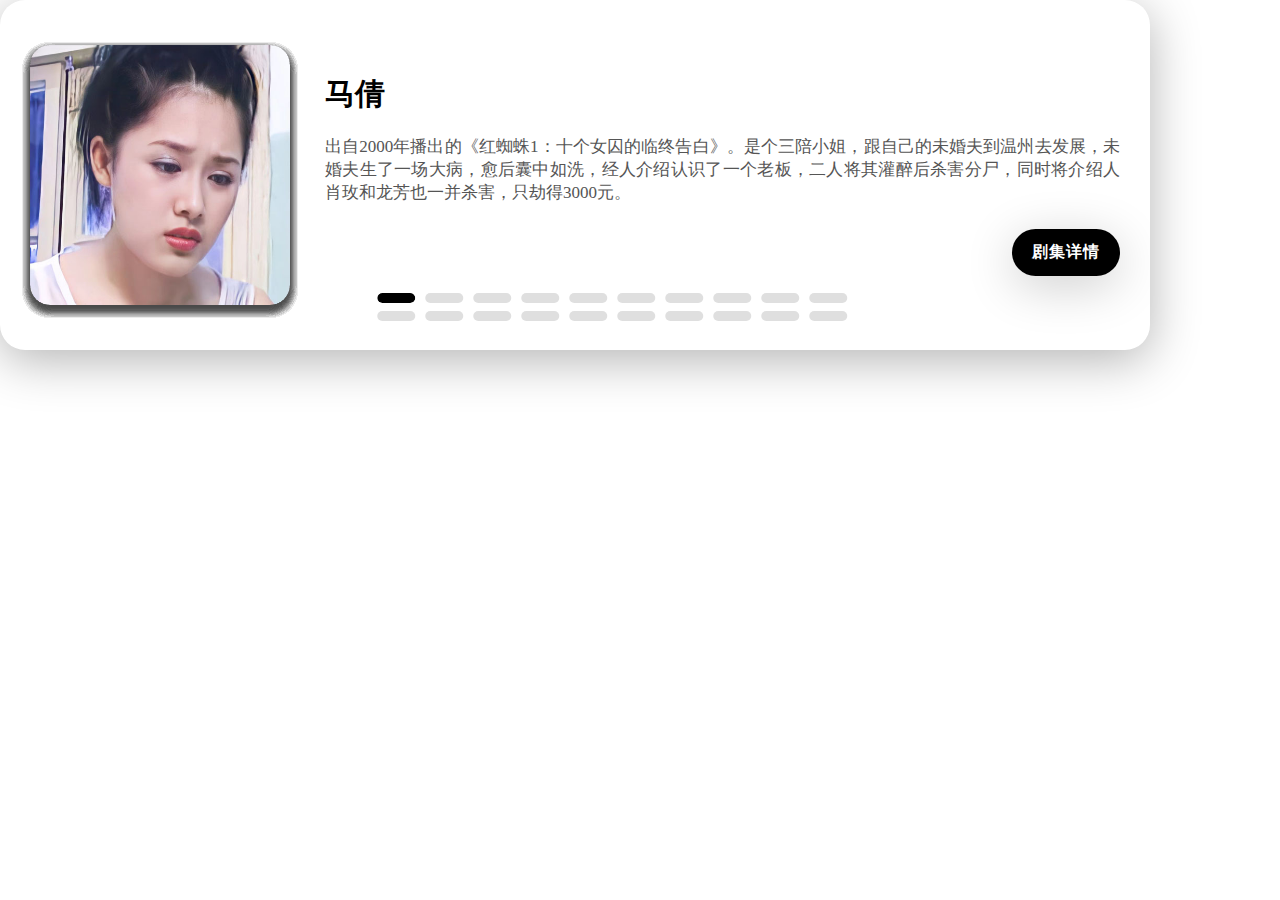
<file: 156/156.html>
<!DOCTYPE html>
<html>

<head>
    <meta http-equiv="content-type" content="text/html; charset=utf-8">
    <meta name="viewport" content="width=device-width,initial-scale=1,maximum-scale=1,user-scalable=no">

    <title>人物卡片切换</title>
    <link rel="stylesheet" href="156.css">
</head>

<body>
    <div class="container">
        <input type="radio" name="select" id="slide_1" checked hidden>
        <input type="radio" name="select" id="slide_2" hidden>
        <input type="radio" name="select" id="slide_3" hidden>
        <input type="radio" name="select" id="slide_4" hidden>
        <input type="radio" name="select" id="slide_5" hidden>
        <input type="radio" name="select" id="slide_6" hidden>
        <input type="radio" name="select" id="slide_7" hidden>
        <input type="radio" name="select" id="slide_8" hidden>
        <input type="radio" name="select" id="slide_9" hidden>
        <input type="radio" name="select" id="slide_10" hidden>
        <input type="radio" name="select" id="slide_11" hidden>
        <input type="radio" name="select" id="slide_12" hidden>
        <input type="radio" name="select" id="slide_13" hidden>
        <input type="radio" name="select" id="slide_14" hidden>
        <input type="radio" name="select" id="slide_15" hidden>
        <input type="radio" name="select" id="slide_16" hidden>
        <input type="radio" name="select" id="slide_17" hidden>
        <input type="radio" name="select" id="slide_18" hidden>
        <input type="radio" name="select" id="slide_19" hidden>
        <input type="radio" name="select" id="slide_20" hidden>

        <div class="slider">
            <label for="slide_1" class="slide slide-1"></label>
            <label for="slide_2" class="slide slide-2"></label>
            <label for="slide_3" class="slide slide-3"></label>
            <label for="slide_4" class="slide slide-4"></label>
            <label for="slide_5" class="slide slide-5"></label>
            <label for="slide_6" class="slide slide-6"></label>
            <label for="slide_7" class="slide slide-7"></label>
            <label for="slide_8" class="slide slide-8"></label>
            <label for="slide_9" class="slide slide-9"></label>
            <label for="slide_10" class="slide slide-10"></label>
            <label for="slide_11" class="slide slide-11"></label>
            <label for="slide_12" class="slide slide-12"></label>
            <label for="slide_13" class="slide slide-13"></label>
            <label for="slide_14" class="slide slide-14"></label>
            <label for="slide_15" class="slide slide-15"></label>
            <label for="slide_16" class="slide slide-16"></label>
            <label for="slide_17" class="slide slide-17"></label>
            <label for="slide_18" class="slide slide-18"></label>
            <label for="slide_19" class="slide slide-19"></label>
            <label for="slide_20" class="slide slide-20"></label>
        </div>

        <div class="card card-1">
            <div class="img">
                <img src="images/156/1.jpg" alt="">
            </div>
            <div class="content">
                <div class="title">马倩</div>
                <div class="text">
                    出自2000年播出的《红蜘蛛1：十个女囚的临终告白》。是个三陪小姐，跟自己的未婚夫到温州去发展，未婚夫生了一场大病，愈后囊中如洗，经人介绍认识了一个老板，二人将其灌醉后杀害分尸，同时将介绍人肖玫和龙芳也一并杀害，只劫得3000元。 
                </div>
                <a href="https://movie.douban.com/subject/3101892/" target="_blank">剧集详情</a>

            </div>
        </div>
        <div class="card card-2">
            <div class="img">
                <img src="images/156/2.jpg" alt="">
            </div>
            <div class="content">
                <div class="title">汪静雯</div>
                <div class="text">
                    出自2001年播出的《黑冰》。海洲大厦总经理/公安卧底。穿着色调柔和的套装，剪着前卫的短发，在与毒枭郭小鹏的对峙中，也不是一成不变的坚决。她有时也会怀疑自己的判断，有时又会为他惋惜，显示出一个警察高度纪律性的同时，还有作为女人的善感与真实。
                </div>
                <a href="https://movie.douban.com/subject/2216383/" target="_blank">剧集详情</a>
            </div>
        </div>
        <div class="card card-3">
            <div class="img">
                <img src="images/156/3.jpg" alt="">
            </div>
            <div class="content">
                <div class="title">季洁</div>
                <div class="text">
                    出自2001年播出的《重案六组》。二级警督，是一名从警校毕业的警察，是警察队伍的中坚力量。季洁一直在刑警队工作。由于她机智干练，善于动脑筋，有实际工作经验，是个少有的女破案好手。原则性极强，嫉恶如仇，智勇双全、重情重义。重案系列最核心的人物，成熟稳重、严谨认真，心肠软，最看不得别人受苦，自己受伤但又坚忍着什么都不说。
                </div>
                <a href="https://movie.douban.com/subject/2190981/ " target="_blank">剧集详情</a>
            </div>
        </div>
        <div class="card card-4">
            <div class="img">
                <img src="images/156/4.jpg" alt="">
            </div>
            <div class="content">
                <div class="title">龚倩</div>
                <div class="text">
                    出自2001年播出的《黑洞》。天都市公安局刑警队一名实习警察，在侦破龙腾集团案件中数次辅助刑警队队长刘振汉取得重大进展，和副队王明将肖云柱移交给检察官时在地下停车库合伙开枪击毙龙腾集团杀手陆西明，在王明饮弹牺牲时悲痛难抑。后来实习警察届期圆满，调离刑警队。
                </div>
                <a href="https://movie.douban.com/subject/2216379/" target="_blank">剧集详情</a>
            </div>
        </div>
        <div class="card card-5">
            <div class="img">
                <img src="images/156/5.jpg" alt="">
            </div>
            <div class="content">
                <div class="title">朱琳</div>
                <div class="text">
                    出自2002年播出的《绝对控制》。江城市人民医院实习医生，配合警方医治毒贩时对薛冰产生好感，还帮薛冰为海阳得了自闭症的妹妹联系医院，后因自己跟薛冰的性格差异太大，拒绝了薛冰的求婚，最后踏上了援藏的道路。
                </div>
                <a href="https://movie.douban.com/subject/2765450/" target="_blank">剧集详情</a>
            </div>
        </div>
        <div class="card card-6">
            <div class="img">
                <img src="images/156/6.jpg" alt="">
            </div>
            <div class="content">
                <div class="title">徐若风</div>
                <div class="text">
                    出自2002年播出的《情有千千劫》。刑警队队长，曾经和男主角迟鸣有过一段恋情，但因一场误会而和他分道扬镳。后来成为了他的顶头上司，带领刑警队最终破获了连环复仇案，并与男主角解除误会最终走到一起。
                </div>
                <a href="https://movie.douban.com/subject/3558794/" target="_blank">剧集详情</a>
            </div>
        </div>
        <div class="card card-7">
            <div class="img">
                <img src="images/156/7.jpg" alt="">
            </div>
            <div class="content">
                <div class="title">周箐芳</div>
                <div class="text">
                    出自2003年播出的《水落石出2》。重案组侦察员。在古园村文物盗窃大案的侦查中，周菁芳和男主角纳净云意外发现其男友陈朴也涉及此案，而且他还设法利用周菁芳获得了自己想要的东西。他们将陈朴抓捕归案，周菁芳也和陈朴就此彻底分道扬镳。纳净云含冤入狱时周菁芳为救他四处奔走，最终两人走到一起。
                </div>
                <a href="https://movie.douban.com/subject/26311882/" target="_blank">剧集详情</a>
            </div>
        </div>
        <div class="card card-8">
            <div class="img">
                <img src="images/156/8.jpg" alt="">
            </div>
            <div class="content">
                <div class="title">李丽</div>
                <div class="text">
                    出自2003年播出的《征服》。房地产公司老总李丽，这是一个生活在痛苦之中的美丽女人，她的妹妹跟随了黑道人物做情人，她又是这一切悲剧的罪魁祸手，她想扭转局势，可惜为时已晚，并且事情越弄越糟，不可遏制，她只有铤而走险。
                </div>
                <a href="https://movie.douban.com/subject/1917796/" target="_blank">剧集详情</a>
            </div>
        </div>
        <div class="card card-9">
            <div class="img">
                <img src="images/156/9.jpg" alt="">
            </div>
            <div class="content">
                <div class="title">李景岚</div>
                <div class="text">
                    出自2004年播出的《案发现场》。刑警队法医，警衔为二级警督。她业务精湛，知性温柔清冷又很坚韧，但不苟言笑，令人敬而远之。曾有极相爱的男友，是大学同学。后男友去法国，分手导致情感受伤，至今不论婚嫁。她的信条是：“死人不说谎。”
                </div>
                <a href="https://movie.douban.com/subject/2347276/" target="_blank">剧集详情</a>
            </div>
        </div>
        <div class="card card-10">
            <div class="img">
                <img src="images/156/10.jpg" alt="">
            </div>
            <div class="content">
                <div class="title">叶小晶</div>
                <div class="text">
                    出自2004年播出的《沉默的证人》。起初她是个敏感脆弱的女子，为了她父亲九年前的冤案一直生活在抑郁里，她又同时有一种坚强，9年来坚持不懈去找那个造成她父亲的含冤受辱的始作俑者。虽然她知道没用，但她也一直都在坚持。她很敬业，为了自己的法医职业付出了很多很多。
                </div>
                <a href="https://movie.douban.com/subject/2295891/" target="_blank">剧集详情</a>
            </div>
        </div>
        <div class="card card-11">
            <div class="img">
                <img src="images/156/11.jpg" alt="">
            </div>
            <div class="content">
                <div class="title">周欣</div>
                <div class="text">
                    出自2008年播出的《刻不容缓》。周欣被黑道头目蒋红兵侵犯，她留在他身边展开疯狂报复。明知道蒋红兵想要一个跟自己的孩子，她仍然选择流产四次惹怒他。但蒋红兵痴心不改，对周欣爱意如初，让她在爱与恨之间纠缠。在蒋红兵被刑侦队长罗军围剿，罗军答应蒋红兵不惩罚周欣之时，周欣却选择陪在蒋红兵身边，最终举枪自杀。
                </div>
                <a href="https://movie.douban.com/subject/5996824/" target="_blank">剧集详情</a>
            </div>
        </div>
        <div class="card card-12">
            <div class="img">
                <img src="images/156/12.jpg" alt="">
            </div>
            <div class="content">
                <div class="title">穆剑云</div>
                <div class="text">
                    出自2014年播出的《暗黑者》。专业的心理学博士，是一位爱美精致又气场超强的时尚达人，要强又做事利落，对邋遢无品的男人深恶痛绝，因此在进入专案组后对罗飞不屑一顾。在逐渐了解到罗飞优点之后开始自我提醒，无奈最终还是喜欢上了自己最讨厌的人。
                </div>
                <a href="https://movie.douban.com/subject/25835480/" target="_blank">剧集详情</a>
            </div>
        </div>
        <div class="card card-13">
            <div class="img">
                <img src="images/156/13.jpg" alt="">
            </div>
            <div class="content">
                <div class="title">于慧</div>
                <div class="text">
                    出自2014年播出的《湄公河大案》。女缉毒警察，缉毒情报科科长，高野的妻子。性格内敛、沉默，具有领袖气质，她对事业饱含热情，对朋友饱含情义。从基层一步步做到高层的女缉毒警察，她美丽动人、气质不凡，在案件的侦破过程中分析能力强。剧中担当“卧底”，潜入贩毒集团辅助破案。
                </div>
                <a href="https://movie.douban.com/subject/25802736/" target="_blank">剧集详情</a>
            </div>
        </div>
        <div class="card card-14">
            <div class="img">
                <img src="images/156/14.jpg" alt="">
            </div>
            <div class="content">
                <div class="title">邱冰</div>
                <div class="text">
                    出自2015年播出的《刑警队长》。一位高度热血的女刑警，也是刑警队长顾铭的得意弟子。她坚韧果敢，无惧危险，时时冲锋在战斗一线。当她还在警校学习的时候在一次休假时间里，她因为追捕小偷而令自己年幼的妹妹被人贩拐走，母亲也因受此刺激突发顽疾不久于人世，致使她开始加入刑警队时仍然带着难以释怀的心结，时常因为失掉信心而不断陷入自我怨怼中，而在与顾铭的长期相处中，她逐渐感悟到了成长和责任，理解了刑警真正的灵魂和信念。
                </div>
                <a href="https://movie.douban.com/subject/25917744/" target="_blank">剧集详情</a>
            </div>
        </div>
        <div class="card card-15">
            <div class="img">
                <img src="images/156/15.jpg" alt="">
            </div>
            <div class="content">
                <div class="title">朱慧如</div>
                <div class="text">
                    出自2017年播出的《无证之罪》。天生丽质的她从小就被各路混混追求，每天都活在骚扰和斗殴中，因为有哥哥朱福来的保护没有人再敢骚扰她了。但是哥哥因为惹上仇家被打成残疾，她为了筹措医药费而不得已牺牲自己的身体做了孙红运的情人。孙红运的死，让她一路牵扯进各种离奇案件中。
                </div>
                <a href="https://movie.douban.com/subject/26930540/" target="_blank">剧集详情</a>
            </div>
        </div>
        <div class="card card-16">
            <div class="img">
                <img src="images/156/16.jpg" alt="">
            </div>
            <div class="content">
                <div class="title">周舒桐</div>
                <div class="text">
                    出自2017年播出的《白夜追凶》。22岁，警校毕业的大学生，被分配到刑侦一线进行外勤工作的女刑警。她有着强烈的学习欲望，是副支队长刘长永的女儿。被周巡安排在关宏峰身边当助手，实则是安插在关宏峰身边的眼线。
                </div>
                <a href="https://movie.douban.com/subject/26930540/" target="_blank">剧集详情</a>
            </div>
        </div>
        <div class="card card-17">
            <div class="img">
                <img src="images/156/17.jpg" alt="">
            </div>
            <div class="content">
                <div class="title">夏静怡</div>
                <div class="text">
                    出自2020年播出的《三叉戟》。因公牺牲的人民警察夏春生的女儿，美国留学高材生，没有一点思想觉悟。刚毕业回国，就被招入金融公司。初到公司即配车配房，还有高工资福利。黄有发对她委以重任，实则利用她来当挡箭牌，逃避“三叉戟”的调查。而她也被金钱和权力蒙蔽了双眼，飘飘然不知所以。在阴谋浮现之际，她最终意识到了自己的浮躁与傲慢。
                </div>
                <a href="https://movie.douban.com/subject/34845712/" target="_blank">剧集详情</a>
            </div>
        </div>
        <div class="card card-18">
            <div class="img">
                <img src="images/156/18.jpg" alt="">
            </div>
            <div class="content">
                <div class="title">张晓倩</div>
                <div class="text">
                    出自2020年播出的《沉默的真相》。《江潭晚报》的记者，卡恩集团性贿赂案件的受害者之一，曾用名李雪。长大后改名换姓希望过上新的生活，但最终选择帮助检察官江阳等人揭开事实真相，其故事线是剧集原创的重要暗线。
                </div>
                <a href="https://movie.douban.com/subject/33447642/" target="_blank">剧集详情</a>
            </div>
        </div>
        <div class="card card-19">
            <div class="img">
                <img src="images/156/19.jpg" alt="">
            </div>
            <div class="content">
                <div class="title">何溶月</div>
                <div class="text">
                    出自2022年播出的《猎罪图鉴》。北江分局刑警队员，是一个正直果敢，专业技能非常强的女法医。她胆大心细，在调查的时候，总是会察觉一些不易发现的真相。她协助杜城和沈翊发现了很多细节，也查出了许多很难破解的案件。她对人体的结构特别的了解，为破案做出了很多的贡献。她一直都很欣赏沈翊，平时在办理案件的时候，有意无意也会看向沈翊。
                </div>
                <a href="https://movie.douban.com/subject/35307437/" target="_blank">剧集详情</a>
            </div>
        </div>
        <div class="card card-20">
            <div class="img">
                <img src="images/156/20.jpg" alt="">
            </div>
            <div class="content">
                <div class="title">孟钰</div>
                <div class="text">
                    出自2023年播出的《狂飙》。孟德海的女儿，和安欣是青梅竹马，性格开朗、有主见。读研后离开京海市前往北京，开始从事记者工作。帮助安欣卧底过很多次，和安欣互相之间都有好感，原本要在一起，却因为黑恶势力影响面太大，安欣不得已和她分手。后因为赌气，和原禁毒支队队长杨健结婚，并育有一个孩子“豆豆”。
                </div>
                <a href="https://movie.douban.com/subject/35465232/" target="_blank">剧集详情</a>
            </div>
        </div>

    </div>
</body>

</html>
</file>
<file: 156/156.css>
* {
    /* 初始�?*/
    margin: 0;
    padding: 0;
    box-sizing: border-box;
}

.container {
    align-items: center;
    width: 100vw;
    max-width: 1150px;
    height: 350px;
    background-color: #fff;
    border-radius: 25px;
    box-shadow: 0 10px 50px rgba(0, 0, 0, 0.3);
    position: relative;
}

.card {
    /* 弹性布局 垂直居中 */
    display: flex;
    align-items: center;
    width: 100%;
    height: 350px;
    padding-left: 30px;
    /* 绝对定位 */
    position: absolute;
    /* 溢出隐藏 */
    overflow: hidden;
}

.card .img {
    width: 260px;
    height: 260px;
    border-radius: 20px;
    overflow: hidden;
    /* 防止被挤�?*/
    flex-shrink: 0;
    box-shadow: 0 5px 8px rgba(76, 76, 76, 0.2);

}

.card .img img {
    width: 100%;
    height: 100%;
    /* 图片默认隐藏 */
    opacity: 0;
    /* 过渡效果 */
    transition: 0.6s;
}

/* 通过单选框的checked来显示指定图�?*/
/* ~是兄弟选择�?*/
#slide_1:checked~.card-1 img,
#slide_2:checked~.card-2 img,
#slide_3:checked~.card-3 img,
#slide_4:checked~.card-4 img,
#slide_5:checked~.card-5 img,
#slide_6:checked~.card-6 img,
#slide_7:checked~.card-7 img,
#slide_8:checked~.card-8 img,
#slide_9:checked~.card-9 img,
#slide_10:checked~.card-10 img,
#slide_11:checked~.card-11 img,
#slide_12:checked~.card-12 img,
#slide_13:checked~.card-13 img,
#slide_14:checked~.card-14 img,
#slide_15:checked~.card-15 img,
#slide_16:checked~.card-16 img,
#slide_17:checked~.card-17 img,
#slide_18:checked~.card-18 img,
#slide_19:checked~.card-19 img,
#slide_20:checked~.card-20 img {
    /* 图片显示 */
    opacity: 1;
    /* 过渡延迟 */
    transition-delay: 0.2s;
}

.card .content {
    flex: 1;
    padding: 0 30px 0 35px;
    position: relative;
    /* 默认偏右一�?*/
    left: 50px;
    /* 文本内容默认隐藏 */
    opacity: 0;
    /* 过渡效果 */
    transition: 0.6s;
}

/* 通过单选框的checked来显示指定文本内�?*/
#slide_1:checked~.card-1 .content,
#slide_2:checked~.card-2 .content,
#slide_3:checked~.card-3 .content,
#slide_4:checked~.card-4 .content,
#slide_5:checked~.card-5 .content,
#slide_6:checked~.card-6 .content,
#slide_7:checked~.card-7 .content,
#slide_8:checked~.card-8 .content,
#slide_9:checked~.card-9 .content,
#slide_10:checked~.card-10 .content,
#slide_11:checked~.card-11 .content,
#slide_12:checked~.card-12 .content,
#slide_13:checked~.card-13 .content,
#slide_14:checked~.card-14 .content,
#slide_15:checked~.card-15 .content,
#slide_16:checked~.card-16 .content,
#slide_17:checked~.card-17 .content,
#slide_18:checked~.card-18 .content,
#slide_19:checked~.card-19 .content,
#slide_20:checked~.card-20 .content {
    opacity: 1;
    z-index: 9;
    left: 0;
    transition-delay: 0.3s;
}

.card .title {
    font-size: 30px;
    font-weight: 700;
    margin-bottom: 20px;
}

.card .text {
    font-size: 17px;
    color: #555;
    text-align: justify;
    margin-bottom: 25px;
}

.card a {
    padding: 13px 20px;
    background-color: #000;
    color: #fff;
    text-decoration: none;
    border-radius: 50px;
    letter-spacing: 1px;
    font-weight: 600;
    box-shadow: 0 10px 50px rgba(0, 0, 0, 0.2);
    float: right;
}

/* 指示�?*/
.slider {
    position: absolute;
    bottom: 25px;
    left: 55%;
    transform: translateX(-50%);
    z-index: 1;
}

.slider .slide {
    width: 38px;
    height: 10px;
    background-color: #dfdfdf;
    display: inline-flex;
    margin: 0 3px;
    border-radius: 5px;
    cursor: pointer;
    position: relative;
    overflow: hidden;
}

/* 指示器的黑色进度�?*/
.slider .slide::before {
    content: "";
    width: 0%;
    height: 100%;
    background-color: #000;
    border-radius: 5px;
    position: absolute;
    left: 0;
    top: 0;
    transform: scaleX(0);
    transform-origin: left;
    transition: transform 0.6s;
}

/* 通过单选框的checked来显示指定指示器的黑色进度条 */
#slide_1:checked~.slider .slide-1::before,
#slide_2:checked~.slider .slide-2::before,
#slide_3:checked~.slider .slide-3::before,
#slide_4:checked~.slider .slide-4::before,
#slide_5:checked~.slider .slide-5::before,
#slide_6:checked~.slider .slide-6::before,
#slide_7:checked~.slider .slide-7::before,
#slide_8:checked~.slider .slide-8::before,
#slide_9:checked~.slider .slide-9::before,
#slide_10:checked~.slider .slide-10::before,
#slide_11:checked~.slider .slide-11::before,
#slide_12:checked~.slider .slide-12::before,
#slide_13:checked~.slider .slide-13::before,
#slide_14:checked~.slider .slide-14::before,
#slide_15:checked~.slider .slide-15::before,
#slide_16:checked~.slider .slide-16::before,
#slide_17:checked~.slider .slide-17::before,
#slide_18:checked~.slider .slide-18::before,
#slide_19:checked~.slider .slide-19::before,
#slide_20:checked~.slider .slide-20::before {
    width: 100%;
    transform: scaleX(1);
}
</file>
